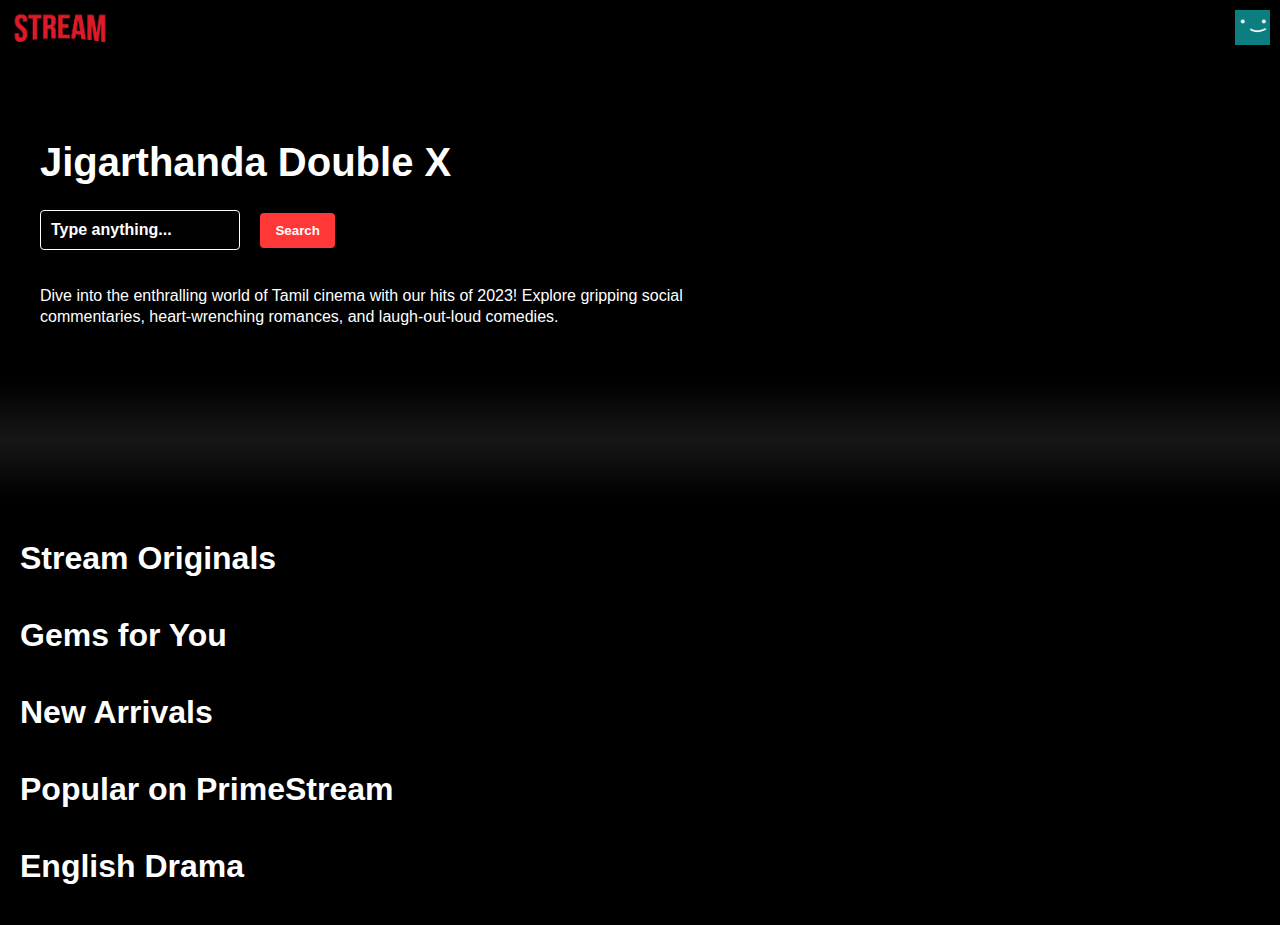
<file: index.html>
<!DOCTYPE html>
<html lang="en">

<head>
    <meta charset="UTF-8">
    <meta name="viewport" content="width=device-width, initial-scale=1.0">
    <title>Prime Stream</title>
    <link rel="stylesheet" href="styles.css"> <!-- Assuming you have some styles -->
    <link rel="icon" href="netflix-images/icon.png" type="image/png">
</head>

<body>
    <div class="nav" id="nav">
        <a href="index.html">
            <img src="netflix-images/prime-logo.png" alt="" class="nav_logo"></a>
        <a href="https://instagram.com/being_exception">
            <img src="netflix-images/netflix-avatar.png" alt="" class="nav_avatar"></a>
    </div>

    <!-- header -->
    <div class="banner">
        <div class="banner_contents">
            <h1 class="banner_title">Jigarthanda Double X</h1>
            <div class="search-container">
                <input type="text" id="searchInput" class="banner_button" placeholder="Type anything...">
                <button class="banner_button" onclick="searchMovies()">Search</button>
            </div>
            <div class="banner_description">
                Dive into the enthralling world of Tamil cinema with our hits of 2023! Explore gripping social commentaries, heart-wrenching romances, and laugh-out-loud comedies.
            </div>
        </div>
        <div class="banner_fade"></div>
    </div>

    <div class="row">
        <div class="row_posters" id="searchResults"></div>
    </div>

    <!-- Netflix Originals -->
    <div class="row">
        <h1>Stream Originals</h1>
        <div class="row_posters" id="netflixOriginalsPosters"></div>
    </div>

    <!-- All time fav -->
    <div class="row">
        <h1>Gems for You</h1>
        <div class="row_posters" id="allTimeFavPosters"></div>
    </div>
    <!-- New Arrivals -->
    <div class="row">
        <h1>New Arrivals</h1>
        <div class="row_posters" id="newArrivals"></div>
    </div>

    <!-- Popular -->
    <div class="row">
        <h1>Popular on PrimeStream</h1>
        <div class="row_posters" id="Popular"></div>
    </div>

    <!-- English Drama -->
    <div class="row">
        <h1>English Drama</h1>
        <div class="row_posters" id="EngDrama"></div>
    </div>

    <script>
        const nav = document.getElementById('nav');
        window.addEventListener('scroll', () => {
            if (window.scrollY >= 1) {
                nav.classList.add('nav_black');
            } else {
                nav.classList.remove('nav_black');
            }
        });


        // Fetch movie data
        const options = {
            method: 'GET',
            headers: {
                accept: 'application/json',
                Authorization: 'Bearer eyJhbGciOiJIUzI1NiJ9.eyJhdWQiOiI1YTEwZGZlNDFiYWZiNWNhNTYwYThkMDExMzRiY2Q1YSIsInN1YiI6IjY1ODFhYTg5MjI2YzU2MDgxOTllZjNiMiIsInNjb3BlcyI6WyJhcGlfcmVhZCJdLCJ2ZXJzaW9uIjoxfQ.OauOdAuGYhz1Hq2yAzex1yI1qsNErO_yyM6AEavU_Xo'
            }
        };

        // originalsection
        fetch('https://api.themoviedb.org/3/list/8283900?language=en-US&page=1', options)
            .then(response => response.json())
            .then(response => {
                const movies = response.items;
                const postersContainer = document.getElementById('netflixOriginalsPosters');

                movies.forEach(movie => {
                    const movieDiv = document.createElement('div');
                    movieDiv.classList.add('row_poster');

                    const posterImg = document.createElement('img');
                    posterImg.src = `https://image.tmdb.org/t/p/w500/${movie.poster_path}`;
                    posterImg.alt = movie.title;
                    posterImg.classList.add('large');

                    // Add a click event listener to the image
                    posterImg.addEventListener('click', function() {
                        // Open a new window with the movie title
                        //window.open(`movie.html?title=${encodeURIComponent(movie.title)}`, '_blank');
                        window.location.href = `movie.html?title=${encodeURIComponent(movie.title)}`;

                    });

                    movieDiv.appendChild(posterImg);
                    postersContainer.appendChild(movieDiv);
                });
            })
            .catch(err => console.error(err));

        // Fetch movie data for Gem for you
        fetch('https://api.themoviedb.org/3/list/8283913?language=en-US&page=1', options) // Changed the list ID
            .then(response => response.json())
            .then(response => {
                const movies = response.items;
                const postersContainer = document.getElementById('allTimeFavPosters');

                movies.forEach(movie => {
                    const movieDiv = document.createElement('div');
                    movieDiv.classList.add('row_poster');

                    const posterImg = document.createElement('img');
                    posterImg.src = `https://image.tmdb.org/t/p/w500/${movie.backdrop_path}`;
                    posterImg.alt = movie.title;
                    posterImg.classList.add('small'); // Added 'row_poster' class here

                    movieDiv.appendChild(posterImg);
                    postersContainer.appendChild(movieDiv);

                    posterImg.addEventListener('click', function() {
                        window.location.href = `movie.html?title=${encodeURIComponent(movie.title)}`;
                    });
                });
            })
            .catch(err => console.error(err));

        // Fetch movie data for New Arrival
        fetch('https://api.themoviedb.org/3/list/8283917?language=en-US&page=1', options) // Changed the list ID
            .then(response => response.json())
            .then(response => {
                const movies = response.items;
                const postersContainer = document.getElementById('newArrivals');

                movies.forEach(movie => {
                    const movieDiv = document.createElement('div');
                    movieDiv.classList.add('row_poster');

                    const posterImg = document.createElement('img');
                    posterImg.src = `https://image.tmdb.org/t/p/w500/${movie.poster_path}`;
                    posterImg.alt = movie.title;
                    posterImg.classList.add('large'); // Added 'row_poster' class here

                    movieDiv.appendChild(posterImg);
                    postersContainer.appendChild(movieDiv);

                    posterImg.addEventListener('click', function() {
                        window.location.href = `movie.html?title=${encodeURIComponent(movie.title)}`;
                    });
                });
            })
            .catch(err => console.error(err));

        // Fetch movie data for All Time Favorites
        fetch('https://api.themoviedb.org/3/list/8283919?language=en-US&page=1', options) // Changed the list ID
            .then(response => response.json())
            .then(response => {
                const movies = response.items;
                const postersContainer = document.getElementById('Popular');

                movies.forEach(movie => {
                    const movieDiv = document.createElement('div');
                    movieDiv.classList.add('row_poster');

                    const posterImg = document.createElement('img');
                    posterImg.src = `https://image.tmdb.org/t/p/w500/${movie.backdrop_path}`;
                    posterImg.alt = movie.title;
                    posterImg.classList.add('small'); // Added 'row_poster' class here

                    movieDiv.appendChild(posterImg);
                    postersContainer.appendChild(movieDiv);

                    posterImg.addEventListener('click', function() {
                        window.location.href = `movie.html?title=${encodeURIComponent(movie.title)}`;
                    });
                });
            })
            .catch(err => console.error(err));

        // Fetch movie data for EngDrama
        fetch('https://api.themoviedb.org/3/list/8283921?language=en-US&page=1', options) // Changed the list ID
            .then(response => response.json())
            .then(response => {
                const movies = response.items;
                const postersContainer = document.getElementById('EngDrama');

                movies.forEach(movie => {
                    const movieDiv = document.createElement('div');
                    movieDiv.classList.add('row_poster');

                    const posterImg = document.createElement('img');
                    posterImg.src = `https://image.tmdb.org/t/p/w500/${movie.poster_path}`;
                    posterImg.alt = movie.title;
                    posterImg.classList.add('large'); // Added 'row_poster' class here

                    movieDiv.appendChild(posterImg);
                    postersContainer.appendChild(movieDiv);

                    posterImg.addEventListener('click', function() {
                        window.location.href = `movie.html?title=${encodeURIComponent(movie.title)}`;
                    });
                });
            })
            .catch(err => console.error(err));

            function searchMovies() {
            const query = document.getElementById('searchInput').value.trim(); // Trim whitespace
            const encodedQuery = encodeURIComponent(query);


            const options = {
                method: 'GET',
                headers: {
                    accept: 'application/json',
                    Authorization: 'Bearer eyJhbGciOiJIUzI1NiJ9.eyJhdWQiOiI1YTEwZGZlNDFiYWZiNWNhNTYwYThkMDExMzRiY2Q1YSIsInN1YiI6IjY1ODFhYTg5MjI2YzU2MDgxOTllZjNiMiIsInNjb3BlcyI6WyJhcGlfcmVhZCJdLCJ2ZXJzaW9uIjoxfQ.OauOdAuGYhz1Hq2yAzex1yI1qsNErO_yyM6AEavU_Xo' // Replace with your actual token
                }
            };

            if (query.length === 0) {
                // If the search input is empty, clear the results
                document.getElementById('searchResults').innerHTML = '';
                return;
            }

            fetch(`https://api.themoviedb.org/3/search/movie?query=${encodedQuery}&include_adult=false&language=en-US&page=1`, options)
                .then(response => response.json())
                .then(data => {
                    displayMovies(data.results);
                })
                .catch(err => console.error(err));
        }

        function displayMovies(movies) {
            const resultsContainer = document.getElementById('searchResults');
            resultsContainer.innerHTML = ''; 

            movies.forEach(movie => {
                if (movie.poster_path !== null) { // Check if poster_path is not null
                    const movieDiv = document.createElement('div');
                    movieDiv.classList.add('row_poster');

                    const posterImg = document.createElement('img');
                    posterImg.src = `https://image.tmdb.org/t/p/w500/${movie.poster_path}`;
                    posterImg.alt = movie.title;
                    posterImg.classList.add('large');

                    movieDiv.appendChild(posterImg);
                    resultsContainer.appendChild(movieDiv);

                    posterImg.addEventListener('click', function() {
                        // Open a new window with the movie title
                        if (movie.title === "Jigarthanda DoubleX") {
                            movie.title = "Jigarthanda Double X";
                        }
                        window.location.href = `movie.html?title=${encodeURIComponent(movie.title)}`;
                    });
                }
            });
        }
    </script>
</body>

</html>
</file>
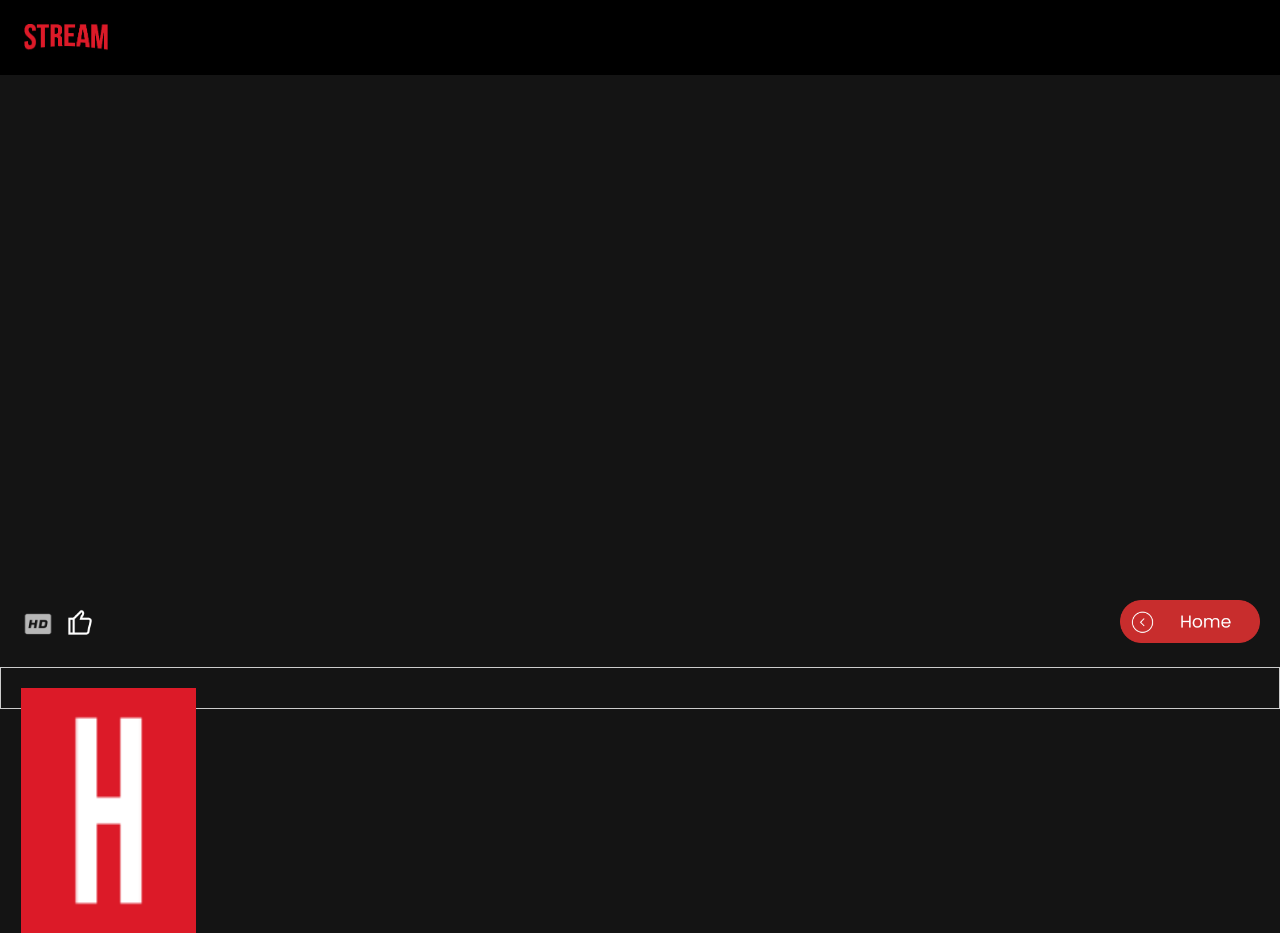
<file: movie.html>
<!DOCTYPE html>
<html lang="en">

<head>
    <meta charset="UTF-8">
    <meta name="viewport" content="width=device-width, initial-scale=1.0">
    <link href="https://fonts.googleapis.com/css2?family=Poppins:wght@400;600;700&display=swap" rel="stylesheet">
    <link rel="icon" href="netflix-images/icon.png" type="image/png">
    <title>Movie Details</title>
    <link rel="stylesheet" href="movstyle.css">
</head>

<body>
    <div class="nav" id="nav"><a href="index.html" class="href">
        <img src="netflix-images/prime-logo.png" alt="" height="35px" class="nav_logo"></a>
    </div>
<iframe src="" frameborder="0" scrolling="no" allowfullscreen id="video-frame"></iframe>

<div>
    
    <h1 id="movieTitle" style="font-weight: bold; font-family: 'Poppins', sans-serif; padding-left: 20px;"></h1>
    <div class="header-container" style="display: flex; justify-content: space-between;">
        <div style="display: flex; align-items: center;">
            <img class="HD" src="img/hd.png" onclick="changehd()" style="margin-bottom: 20px;margin-left: 23px;"/>
            <img class="facebook-like" src="img/facebook-like.png" onclick="changeImage()" style="margin-bottom: 20px;margin-right: 13px;" /></div>
            <a href="index.html" class="href">
                <img src="img/home.png" style="margin-bottom: 20px;width: 140px;margin-right: 20px;"/>
            </a>
        </div>
    </div>
    

<div class="movie-card">
<div class="movie-details" id="movieDetails"></div>
<img src="netflix-images/icon2.png" alt="Movie Poster" class="movie-poster" id="moviePoster">
</div>
<script>
    function changeImage() {
        var likeImage = document.querySelector('.facebook-like');
        var currentSrc = likeImage.src;

        if (currentSrc.includes('facebook-like')) {
            likeImage.src = 'img/like.png';
        } else {
            likeImage.src = 'img/facebook-like.png';
        }
        }

        function changehd() {
        var hdImage = document.querySelector('.HD');
        var current = hdImage.src;

        if (current.includes('hd')) {
            hdImage.src = 'img/720.png';
        } else {
            hdImage.src = 'img/hd.png';
        }
        }
    // Extract the movie title from the URL
    const urlParams = new URLSearchParams(window.location.search);
    const title = urlParams.get('title');

    // Set the movie title on the page
    document.getElementById('movieTitle').innerText = title;

    // Fetch data from OMDB API
    fetch(`https://www.omdbapi.com/?apikey=2aaa3017&t=${encodeURIComponent(title)}`)
        .then(response => response.json())
        .then(data => {
            // Display movie details
            const detailsDiv = document.getElementById('movieDetails');
            const posterImg = document.getElementById('moviePoster');

            // Set poster image
            posterImg.src = data.Poster;

            // Separate IMDb ID
            const imdbID = data.imdbID;
            const keysToShow = ['Year', 'Released', 'Runtime', 'Genre', 'Director', 'Writer', 'Actors', 'Plot', 'Language'];

            keysToShow.forEach(key => {
                if (data[key] && data[key] !== 'N/A') {
                    const detail = document.createElement('p');
                    detail.innerHTML = `<strong>${key}:</strong> ${data[key]}`;
                    detailsDiv.appendChild(detail);
                }
            });


const iframeSrc = `https://www.2embed.cc/embed/${imdbID}`;
document.getElementById('video-frame').setAttribute('src', iframeSrc);

        })
        .catch(error => {
            console.error('Error fetching data from OMDB:', error);
        });
</script>
</body>

</html>
</file>
<file: styles.css>
* {
    margin: 0;
    box-sizing: border-box;
}

.nav_logo {
    width: 150px;
    object-fit: contain;
}

.nav_avatar {
    width: 35px;
    object-fit: contain;
}

.banner_contents {
    margin-left: 40px;
    padding-top: 140px;
    height: 200px;
}

.banner_title {
    font-size: 2.5rem;
    font-weight: 800;
    padding-bottom: 0.3rem;
}

.banner_description {
    width: 45rem;
    line-height: 1.3;
    padding-top: 1rem;
    font-size: 1rem;
    max-width: 80vw;
    height: 180px;
}

.banner_button {
    cursor: pointer;
    color: rgb(0, 0, 0);
    outline: none;
    border: none;
    font-weight: 700;
    border-radius: 0.5vw;
    padding-left: 2rem;
    padding-right: 2rem;
    margin-right: 1rem;
    padding-top: 0.5rem;
    padding-bottom: 0.5rem;
    background-color: rgba(3, 3, 3, 0.463);
}

.banner_button:hover {
    color: rgb(255, 255, 255);
    background-color: whitesmoke;
    transition: all 0.2s;
    transform: scale(1.04);
    background-color: rgba(51, 51, 51, 0.5);
}

.banner_fade {
    margin-top: 180px;
    height: 7.5rem;
    background-image: linear-gradient(180deg, transparent, rgba(37, 37, 37, 0.61), black);
}

.nav {
    position: fixed;
    width: 100%;
    display: flex;
    justify-content: space-between;
    z-index: 1;
    transition-timing-function: ease-in;
    transition: all 0.5s;
}



body {
    font-family: Arial, Helvetica, sans-serif;
    background-color: black;
    color: white;
}

.row {
    margin-left: 20px;
}

#searchInput::placeholder {
    color: rgb(255, 255, 255);
}

.row_posters {
    display: flex;
    overflow-y: hidden;
    overflow-x: scroll;
    padding: 20px;

}

.row_poster {
    width: auto;
    /* Allows the card to grow to the size of the content */
    margin-right: 5px;
    transition: transform 450ms;
    display: flex;
    padding: 5px;
}

.small {
    max-width: 200px;
    max-height: 120px;
    transition: transform 450ms;
    object-fit: contain;
    margin-right: 10px;
}

.large {
    max-width: 175px;
    /* Removes the maximum width restriction */
    max-height: 245px;
    /* Removes the maximum height restriction */
    /* Ensures images will take their original height */
    object-fit: contain;
    margin-right: 10px;
    transition: transform 450ms;
}

.row_posters::-webkit-scrollbar {
    display: none;
}

.large:hover,
.small:hover {
    transform: scale(1.1);
}

.banner {
    background-image: url(https://www.filmibeat.com/img/2023/11/jigarthandadoublex-1699937883.jpg);
    background-size: cover;
    background-position: center center;
    height: 500px;
}

.banner_contents {
    margin-left: 40px;
    padding-top: 140px;
    height: 200px;
}


.nav {
    position: fixed;
    width: 100%;
    display: flex;
    justify-content: space-between;
    z-index: 1;
    transition-timing-function: ease-in;
    transition: all 0.5s;
}

.text_wrap {
    position: absolute;
    width: 122px;
    top: 77px;
    left: 0;
    text-shadow: 25px 4px 4px #a5555580;
    font-family: "Inter", Helvetica;
    font-weight: 400;
    color: #e50914;
    font-size: 200px;
    letter-spacing: 0;
    line-height: normal;
}

.wrap {
    position: absolute;
    width: 263px;
    height: 330px;
    top: 1073px;
    left: 1112px;
}

.nav_logo {
    width: 100px;
    object-fit: contain;
}

.nav_avatar {
    width: 35px;
    object-fit: contain;
}

.nav {
    position: fixed;
    width: 100%;
    display: flex;
    justify-content: space-between;
    padding: 10px;
    z-index: 1;
    transition-timing-function: ease-in;
    transition: all 0.5s;
}

.nav_black {
    background-color: black;
    padding: 10px;
}

.search-container {
    margin: 20px 0;
}

.search-container input[type="text"] {
    padding: 10px;
    width: 200px;
    border-radius: 4px;
    border: 1px solid #ffffff;
    font-size: 16px;
}

.search-container button {
    padding: 10px 15px;
    border: none;
    border-radius: 4px;
    background-color: #ff3737;
    color: #ffffff;
    cursor: pointer;
    transition: background-color 0.3s;
}

.search-container button:hover {
    background-color: #ff0000;
}

.movie-item {
    margin-bottom: 20px;
    padding: 20px;
    background-color: #333;
    border-radius: 8px;
    overflow: hidden;
}

.movie-item img.large {
    width: 100%;
    border-radius: 8px;
    margin-bottom: 15px;
}

.movie-item h2 {
    font-size: 24px;
    margin-bottom: 10px;
}

.movie-item p {
    font-size: 16px;
    margin-bottom: 10px;
    color: #ccc;
}
</file>
<file: movstyle.css>
html,
body {
    background-color: #141414;
    margin: 0;
    color: #ffffff;
}

iframe {
    width: flex;
    padding-top: 56.25%;
    position: relative;
}

iframe iframe {
    position: absolute;
    top: 0;
    left: 0;
    width: flex;
    height: flex;
}

.movie-card {
    position: relative;
    /* Added position relative */
    display: flex;
    border: 1px solid #ccc;
    padding: 20px;
    font-family: 'Poppins', sans-serif;
}

.movie-poster {
    position: absolute;
    /* Added position absolute */
    top: 2;
    left: 1;
    width: 175px;
    height: 245px;
    z-index: 1;
    /* Ensuring the image is above the details */
}

.movie-details {
    flex: 1;
    padding-left: 200px;
    /* Adjusted padding to ensure content starts after the image */
}

.nav {
    position: fixed;
    width: 100%;
    display: flex;
    justify-content: space-between;
    padding: 20px;
    z-index: 2; /* Changed from 1 to 2 */
    transition-timing-function: ease-in;
    transition: all 0.5s;
    background-color: black;
    height: 35px;
}

iframe {
    width: 90vw;
    height: calc(60vh - 80px);
    padding: 20px;
    margin-top: 75px;
}

.nav_black {
    background-color: black;
}

.movie-details p {
    margin: 10px 0;
}

.facebook-like,
.download,
.HD {
    width: 30px;
    height: 30px;
    margin-left: 10px;
    /* Adjust spacing between items */
}

.facebook-like {
    width: 34px;
    height: 34px;
    cursor: pointer;
}

.header-container {
    display: flex;
    align-items: center;
    /* Centers the items vertically */
}

.HD:active,
.facebook-like:active,
a.href:active {
    outline: none;
    -webkit-tap-highlight-color: transparent;
    /* This will remove the tap highlight on mobile devices */
}
</file>
